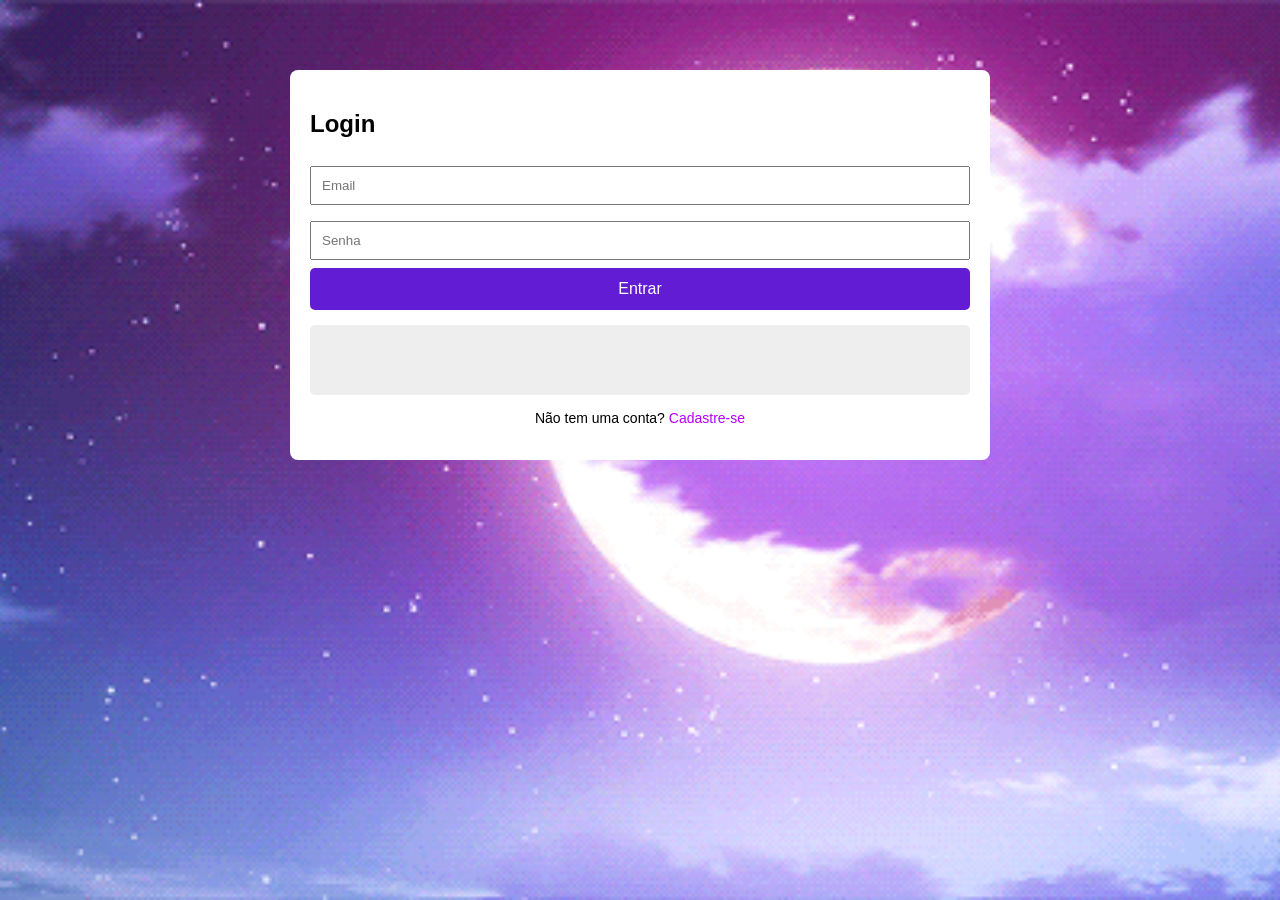
<file: index.html>
<!DOCTYPE html>
<html lang="pt-br">

<head>
    <meta charset="UTF-8">
    <meta name="viewport" content="width=device-width, initial-scale=1.0">
    <title>Universo Animes</title>
    <link rel="stylesheet" href="style.css">
</head>
<h1>Minha lista de animes</h1>
<body>

    <div class="tabs">
        <button class="tab-btn active" onclick="abrirTab(0)">Listar de animes</button>
        <button class="tab-btn" onclick="abrirTab(1)">Adicionar anime</button>
    </div>
    <a id="logout" class="logout-link" onclick="logout()">Logout</a>

    <!-- TAB 1 -->
    <div class="tab-content active">
        <h2>Animes listados</h2>

        <div class="search-container">
            <input type="text" id="busca_nome" placeholder="Buscar nome">
            <button onclick="buscarClientes()">Buscar</button>
            <button onclick="listarAnimes()">Limpar</button>
        </div>

        <div id="listaClientes" class="anime-list"></div>
    </div>

    <!-- TAB 2 -->
    <div class="tab-content">
        <h2>Adicionar anime</h2>

        <input type="text" id="nome" placeholder="Nome">
        <input type="text" id="genero" placeholder="gênero">
        <input type="number" id="temporadas" placeholder="temporadas">
        <input type="number" id="classificacao" placeholder="classificação" min="0" max="10" step="0.1">


        <button onclick="cadastrarCliente()">Adicionar a lista</button>

        <div class="resultado" id="resultadoCliente"></div>
    </div>

    <script src="script.js"></script>

</body>

</html>
</file>
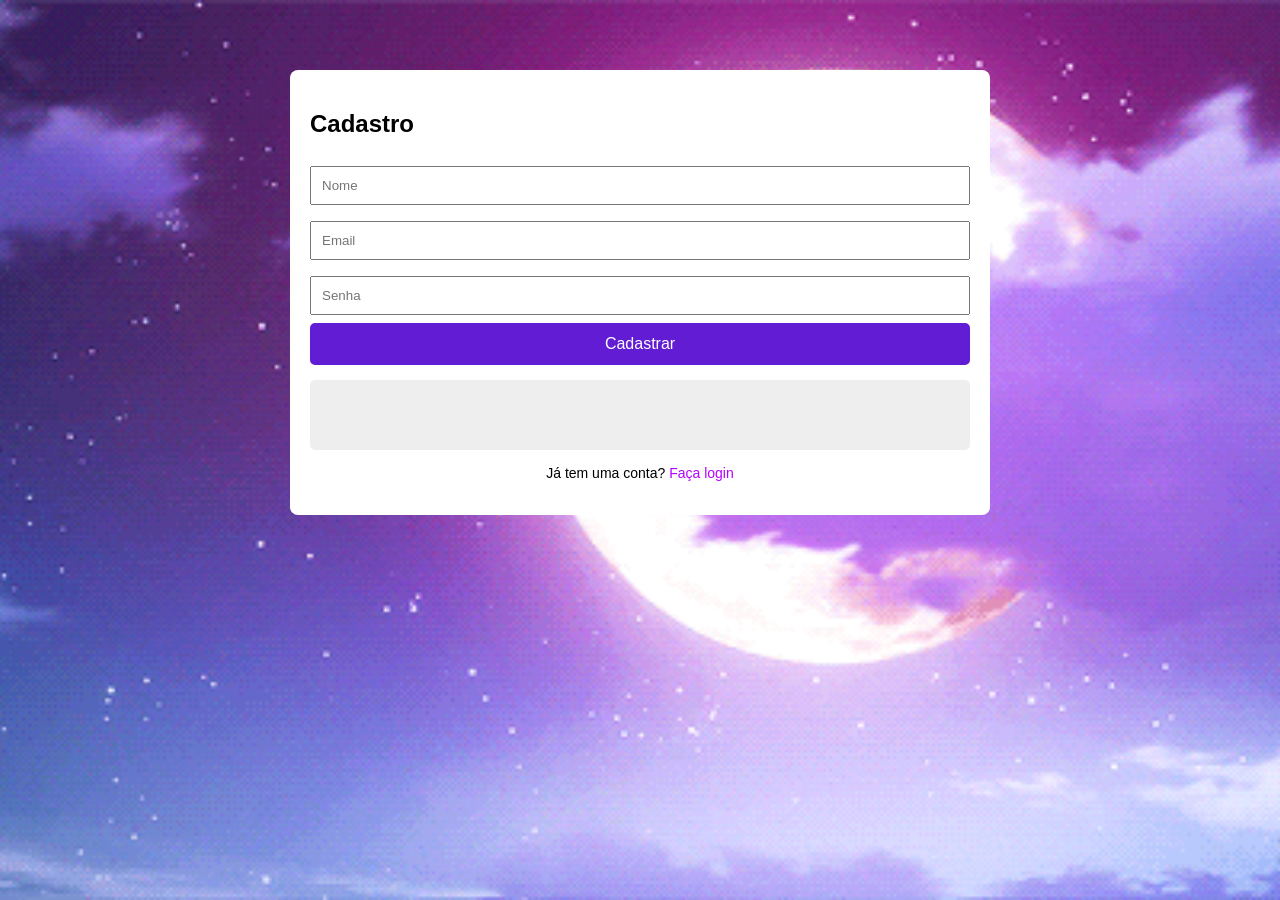
<file: cadastrarUsuario.html>
<html lang="en">

<head>
    <meta charset="UTF-8">
    <meta name="viewport" content="width=device-width, initial-scale=1.0">
    <title>Universo Animes</title>
    <link rel="stylesheet" href="style.css">
</head>

<body class="pag2">
    <div class="tab-content active">
        <h2>Cadastro</h2>
        <pag2>

        </pag2>

        <input type="text" id="nome" placeholder="Nome">
        <input type="email" id="email" placeholder="Email">
        <input type="password" id="senha" placeholder="Senha">

        <button onclick="cadastrarUsuario()">Cadastrar</button>

        <div class="resultado" id="resultadoLogin"></div>

        <p style="margin-top: 15px; text-align: center; font-size: 14px;">
            Já tem uma conta? <a href="login.html" style="color: #b700ff; text-decoration: none;">Faça login</a>
        </p>
    </div>
    <script src="script.js"></script>
</body>

</html>
</file>
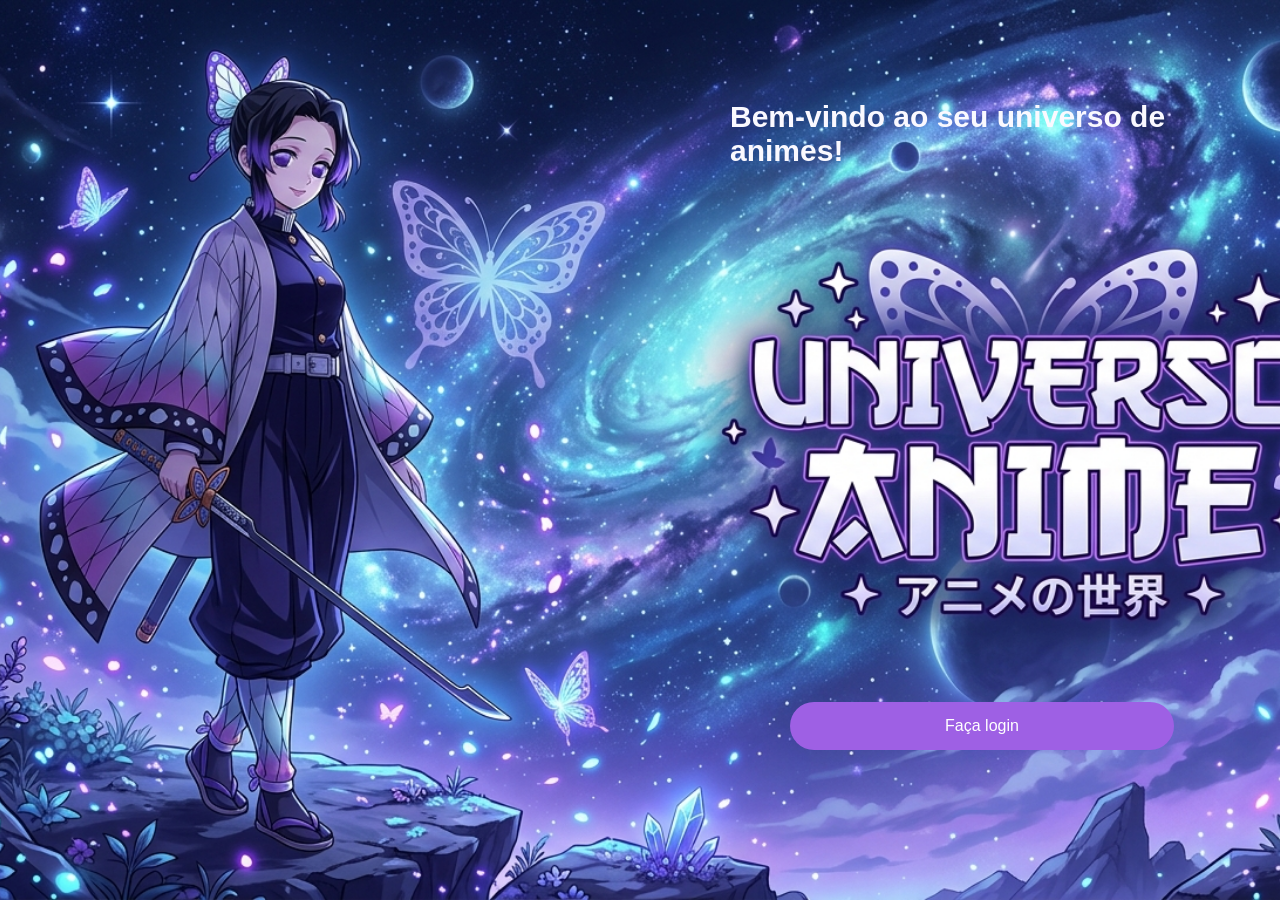
<file: entrada.html>
<html lang="en">
<head>
    <meta charset="UTF-8">
    <meta name="viewport" content="width=device-width, initial-scale=1.0">
    <title>Universo Animes</title>
    <link rel="stylesheet" href="style.css">
</head>
<body class="pag">
    <pag>
    <h3>Bem-vindo ao seu universo de animes!</h3>
    <button class="buttonfly" onclick="location.href='login.html'">Faça login</button>
    </pag>
    
</body>
</html>
</file>
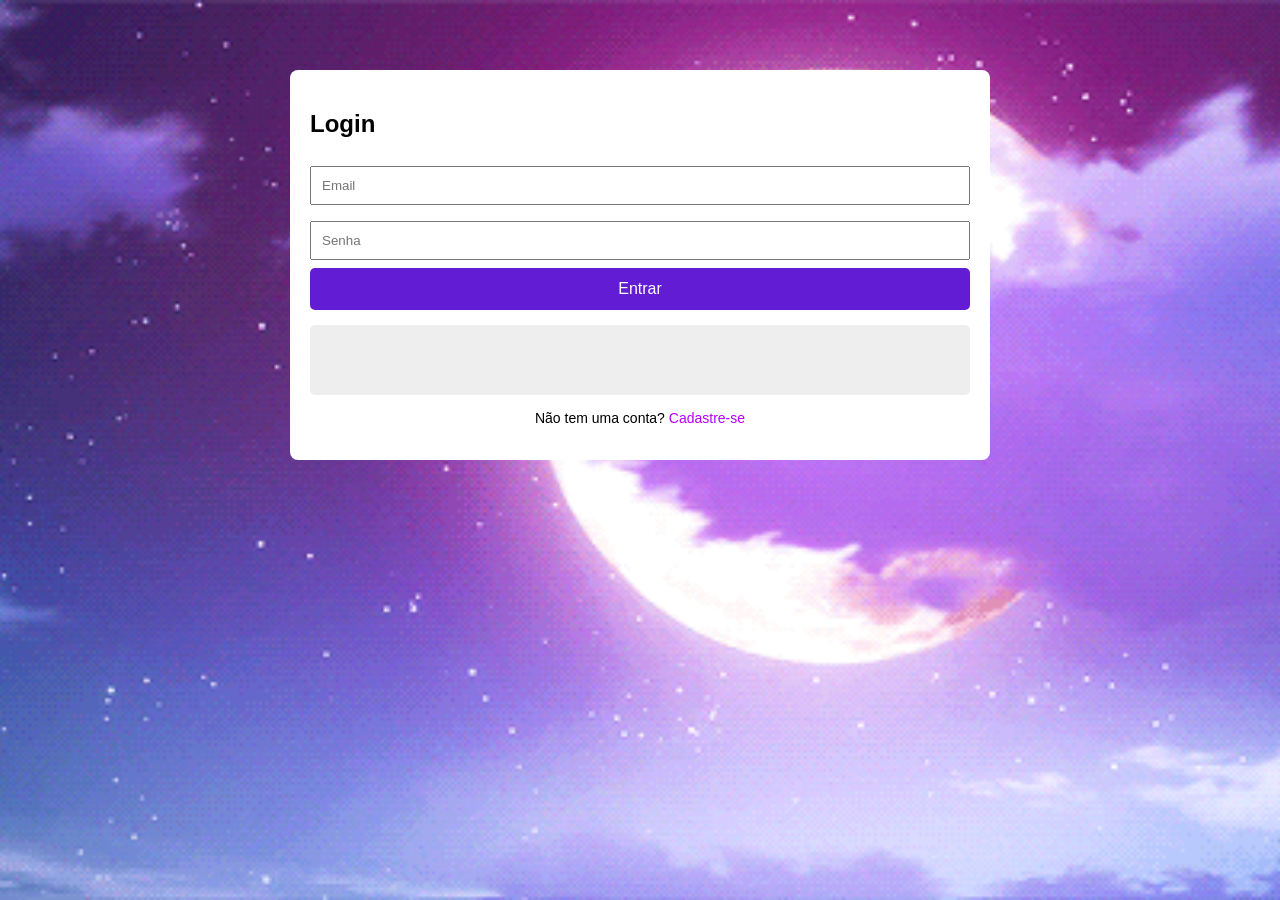
<file: login.html>
<html lang="en">

<head>
    <meta charset="UTF-8">
    <meta name="viewport" content="width=device-width, initial-scale=1.0">
    <title>Universo Animes</title>
    <link rel="stylesheet" href="style.css">
</head>

<body class="pag2">
    <div class="tab-content active">
        <h2>Login</h2>
        <pag2>

        </pag2>

        <input type="text" id="user" placeholder="Email">
        <input type="password" id="senha" placeholder="Senha">

        <button onclick="login()">Entrar</button>

        <div class="resultado" id="resultadoLogin"></div>

        <p style="margin-top: 15px; text-align: center; font-size: 14px;">
            Não tem uma conta? <a href="cadastrarUsuario.html" style="color: #b700ff; text-decoration: none;">Cadastre-se</a>
        </p>
    </div>
    <script src="script.js"></script>
</body>

</html>
</file>
<file: style.css>
body {
    font-family: 'Franklin Gothic Medium', 'Arial Narrow', Arial, sans-serif;
    max-width: 700px;
    margin: 40px auto;
    background: #c59de6;
    background-image: url('ef6e85d7b45af76890fdfbf668e60f86.gif');
    background-repeat: no-repeat;
    background-size: cover;
    background-position: center;
    background-attachment: fixed;
}
h1 {
    text-align: center;
    color: #cebfe0;
    margin-bottom: 30px;
    font-family: 'arial black', sans-serif;
}
.pag {
    background-image:url(Gemini_Generated_Image_jnwmorjnwmorjnwm.png);
    background-repeat: no-repeat;
    background-size: cover;
    background-position: center;
    background-attachment: fixed;
    padding: 30px;
    border-radius: 10px;
}
.pag2 {
    background-image:url("8236033ffb44963dbe1dcc5cad825151.gif");
    background-repeat: no-repeat;
    background-size: cover;
    background-position: center;
    background-attachment: fixed;
    padding: 30px;
    border-radius: 10px;
}
h3 {
    color: #faf9ff;
    margin-bottom: 40px;
    font-family: 'arial black', sans-serif;
    position: fixed;
    margin-left: 440px;
    font-size: 30px;

}

.tabs {
    display: flex;
    margin-bottom: 10px;
}

.tab-btn {
    flex: 1;
    padding: 15px;
    cursor: pointer;
    border: none;
    background: #a08cac;
    font-size: 16px;
}

.tab-btn.active {
    background: #8a58a7;
    color: white;
}

.tab-content {
    display: none;
    background: white;
    padding: 20px;
    border-radius: 8px;
}

.tab-content.active {
    display: block;
}

input {
    width: 100%;
    padding: 10px;
    margin: 8px 0;
    box-sizing: border-box;
}

button {
    padding: 12px;
    background: #621cd3;
    color: white;
    border: none;
    width: 100%;
    cursor: pointer;
    font-size: 16px;
    border-radius: 5px;
}
.buttonfly {
    padding: 15px;
    background: #9e60e4;
    color: white;
    border: none;
    width: 30%;
    margin-left: 500px;
    cursor: pointer;
    border-top: 75px;
    font-size: 16px;
    border-radius: 60px;
    position: fixed;
    bottom: 150px;
}

.resultado {
    margin-top: 15px;
    padding: 15px;
    background: #eee;
    border-radius: 5px;
    min-height: 40px;
}

.logout-link {
    display: inline-block;
    margin-top: 12px;
    margin-bottom: 24px;
    color: #332e36;
    text-decoration: none;
    font-size: 0.9rem;
    cursor: pointer;
    float: right; 
    margin-right: 20px; 
}
.search-container {
    display: flex;
    gap: 10px;
    margin-bottom: 20px;
    align-items: center;
}

.search-container input {
    margin: 0;
    flex: 1;
}

.search-container button {
    width: auto;
    padding: 10px 20px;
}

.anime-list {
    margin-top: 20px;
}

.client-card {
    background: #f1d4ff;
    padding: 15px;
    margin-bottom: 12px;
    border-radius: 6px;
    border-left: 5px solid #5d08ce;
    box-shadow: 0 2px 5px rgba(0,0,0,0.05);
    border-top: 1px solid #eee;
    border-right: 1px solid #eee;
    border-bottom: 1px solid #eee;
}

.client-card h3 {
    margin: 0 0 8px 0;
    color: #333;
    font-size: 1.1rem;
}

.client-card p {
    margin: 4px 0;
    font-size: 0.95rem;
    color: #2e2c30;
}

.client-card strong {
    color: #484153;
}

.no-clients {
    text-align: center;
    color: #b09db6;
    padding: 20px;
    font-style: italic;
}
</file>
